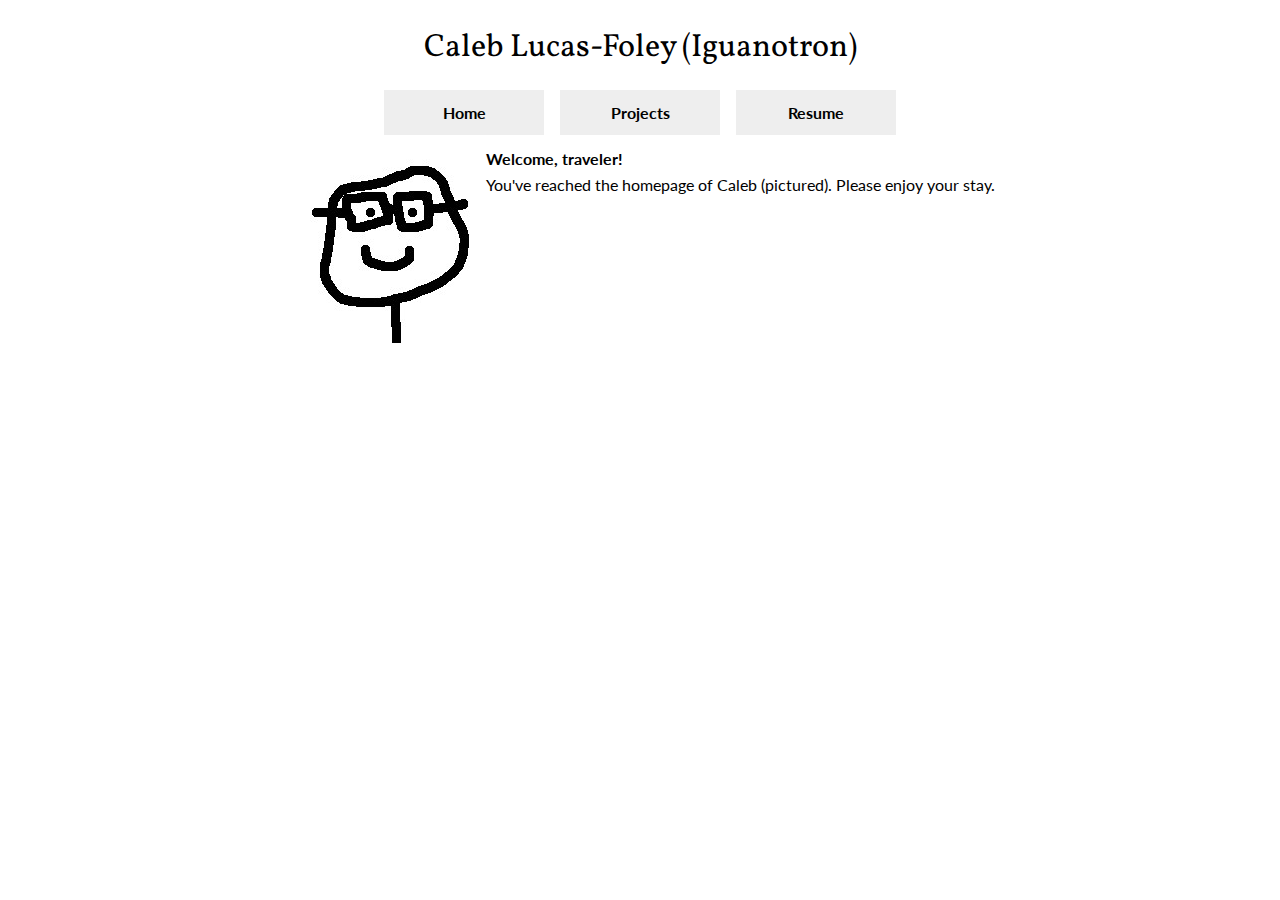
<file: index.html>
<!DOCTYPE html>
<html>
  <head>
    <meta charset="UTF-8"/>
    <meta name="viewport" content="width=device-width, initial-scale=1"/>
    <title>Caleb Lucas-Foley</title>
    <link rel="stylesheet" type="text/css" href="https://fonts.googleapis.com/css2?family=Lato&family=Vollkorn&display=swap">
    <link rel="stylesheet" type="text/css" href="style.css">
  </head>
  <body>
    <h1>Caleb&nbsp;Lucas-Foley (Iguanotron)</h1>
    <nav>
      <a href="index.html">Home</a>
      <a href="projects.html">Projects</a>
      <a href="resume.html">Resume</a>
    </nav>
    <div class="main">

      <div class="responsive-row">
        <img src="portrait.png" alt="A portrait of Caleb Lucas-Foley">
        <div class="responsive-text">
          <p><b>Welcome, traveler!</b></p>
          <p>You've reached the homepage of Caleb (pictured). Please enjoy your stay.</p>
        </div>
      </div>

    </div>
  </body>
</html>
</file>
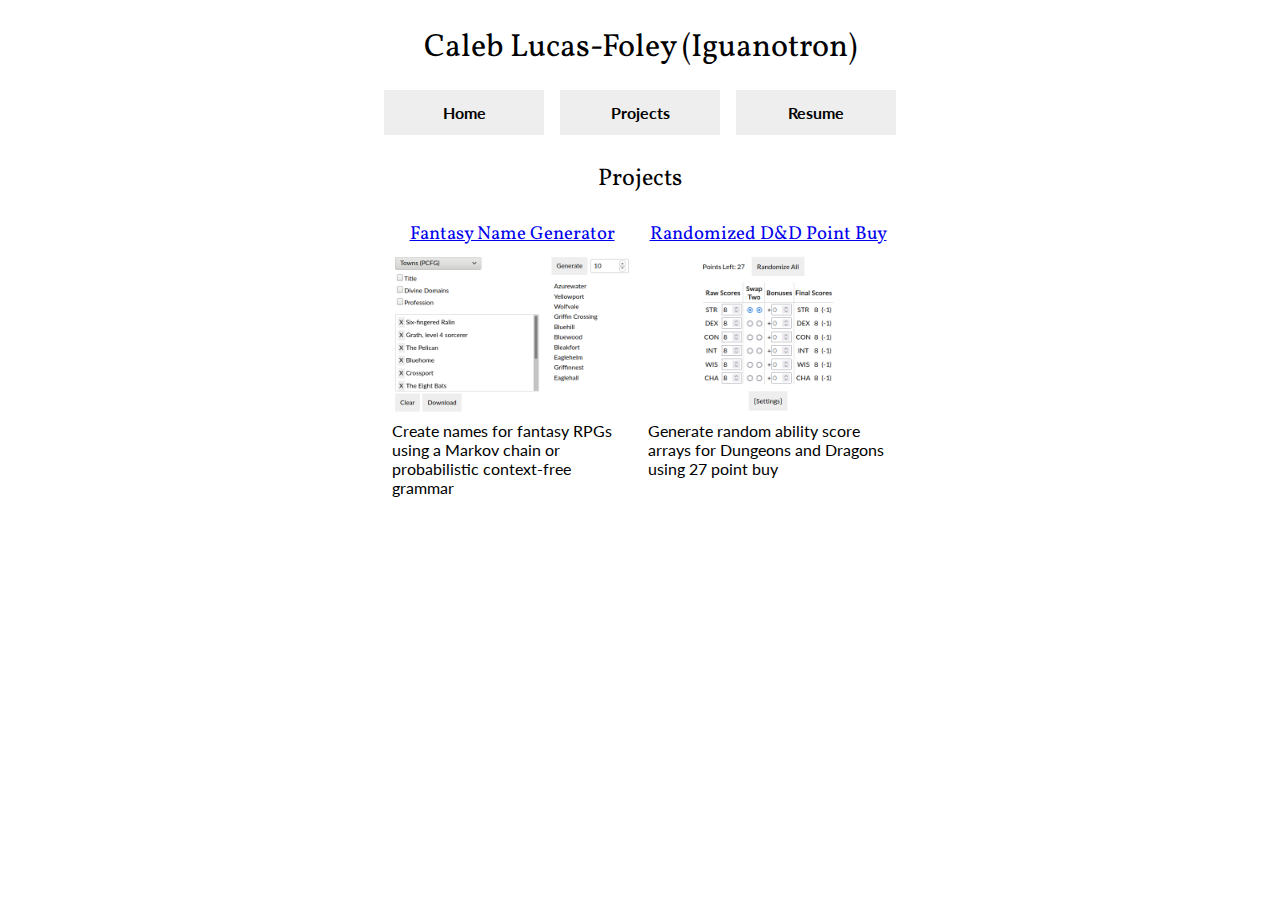
<file: projects.html>
<!DOCTYPE html>
<html>
  <head>
    <meta charset="UTF-8"/>
    <meta name="viewport" content="width=device-width, initial-scale=1"/>
    <title>Projects - Iguanotron</title>
    <link rel="stylesheet" type="text/css" href="https://fonts.googleapis.com/css2?family=Lato&family=Vollkorn&display=swap">
    <link rel="stylesheet" href="style.css"/>
  </head>
  <body>
    <h1>Caleb&nbsp;Lucas-Foley (Iguanotron)</h1>
    <nav>
      <a href="index.html">Home</a>
      <a href="projects.html">Projects</a>
      <a href="resume.html">Resume</a>
    </nav>
    <div class="main">
      <h2>Projects</h2>

      <div class="projects-grid">
        <div class="project">
          <h3><a href="https://caleblf.github.io/name-generator/">Fantasy Name Generator</a></h3>
          <img src="thumbs/name-generator.png" class="project-thumbnail">
          <p>Create names for fantasy RPGs using a Markov chain or
          probabilistic context-free grammar</p>
        </div>
        <div class="project">
          <h3><a href="https://caleblf.github.io/point-buy/">Randomized D&D Point Buy</a></h3>
          <img src="thumbs/point-buy.png" class="project-thumbnail">
          <p>Generate random ability score arrays for Dungeons and Dragons
          using 27 point buy</p>
        </div>
      </div>
      
    </div>
  </body>
</html>
</file>
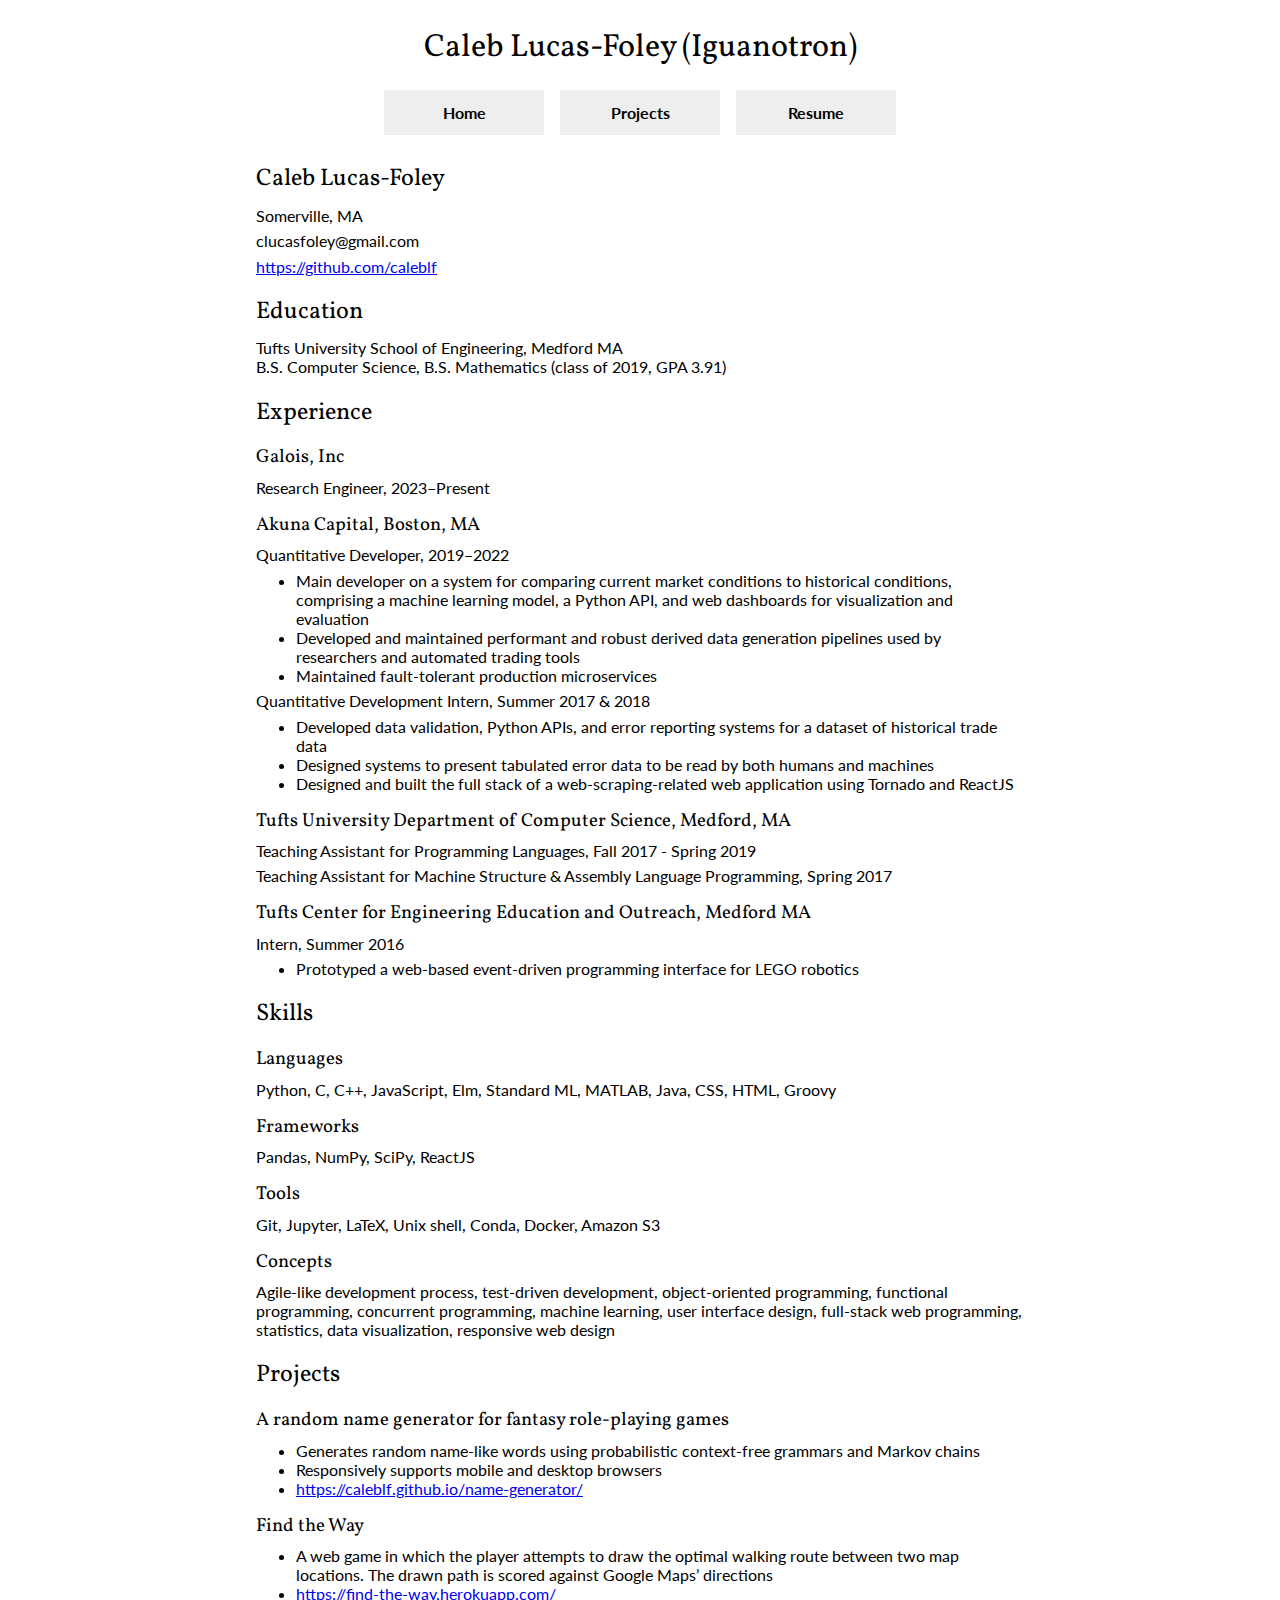
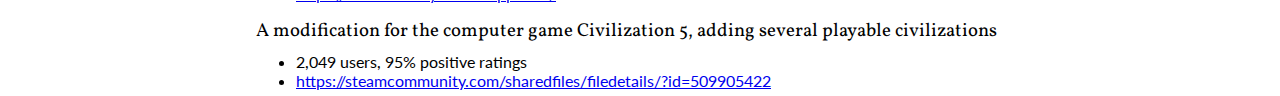
<file: resume.html>
<!DOCTYPE html>
<html>
  <head>
    <meta charset="UTF-8"/>
    <meta name="viewport" content="width=device-width, initial-scale=1"/>
    <title>Resume - Caleb Lucas-Foley</title>
    <link rel="stylesheet" type="text/css" href="https://fonts.googleapis.com/css2?family=Lato&family=Vollkorn&display=swap">
    <link rel="stylesheet" href="style.css"/>
  </head>
  <body>
    <h1>Caleb&nbsp;Lucas-Foley (Iguanotron)</h1>
    <nav>
      <a href="index.html">Home</a>
      <a href="projects.html">Projects</a>
      <a href="resume.html">Resume</a>
    </nav>
    <div class="main resume">
      <h2>Caleb Lucas-Foley</h2>

      <p>Somerville, MA</p>
      <p>clucasfoley@gmail.com</p>
      <p><a href="https://github.com/caleblf">https://github.com/caleblf</a></p>

      <h2>Education</h2>

      <p>Tufts University School of Engineering, Medford MA<br/>
      B.S. Computer Science, B.S. Mathematics (class of 2019, GPA 3.91)</p>

      <h2>Experience</h2>

      <h3>Galois, Inc</h3>
      <p>Research Engineer, 2023–Present</p>

      <h3>Akuna Capital, Boston, MA</h3>
      <p>Quantitative Developer, 2019–2022</p>
      <ul>
        <li>
          Main developer on a system for comparing current market conditions to historical conditions, comprising a
          machine learning model, a Python API, and web dashboards for visualization and evaluation
        </li>
        <li>
          Developed and maintained performant and robust derived data generation pipelines used by researchers
          and automated trading tools
        </li>
        <li>Maintained fault-tolerant production microservices</li>
      </ul>
      <p>Quantitative Development Intern, Summer 2017 & 2018</p>
      <ul>
        <li>Developed data validation, Python APIs, and error reporting systems for a dataset of historical trade data</li>
        <li>Designed systems to present tabulated error data to be read by both humans and machines</li>
        <li>Designed and built the full stack of a web-scraping-related web application using Tornado and ReactJS</li>
      </ul>

      <h3>Tufts University Department of Computer Science, Medford, MA</h3>
      <p>Teaching Assistant for Programming Languages, Fall 2017 - Spring 2019</p>
      <p>Teaching Assistant for Machine Structure & Assembly Language Programming, Spring 2017</p>
      
      <h3>Tufts Center for Engineering Education and Outreach, Medford MA</h3>
      <p>Intern, Summer 2016</p>
      <ul>
        <li>Prototyped a web-based event-driven programming interface for LEGO robotics</li>
      </ul>

      <h2>Skills</h2>

      <h3>Languages</h3>
      <p>Python, C, C++, JavaScript, Elm, Standard ML, MATLAB, Java, CSS, HTML, Groovy</p>

      <h3>Frameworks</h3>
      <p>Pandas, NumPy, SciPy, ReactJS</p>

      <h3>Tools</h3>
      <p>Git, Jupyter, LaTeX, Unix shell, Conda, Docker, Amazon S3</p>

      <h3>Concepts</h3>
      <p>
        Agile-like development process, test-driven development, object-oriented programming,
        functional programming, concurrent programming, machine learning, user interface design,
        full-stack web programming, statistics, data visualization, responsive web design
      </p>

      <h2>Projects</h2>

      <h3>A random name generator for fantasy role-playing games</h3>
      <ul>
        <li>Generates random name-like words using probabilistic context-free grammars and Markov chains</li>
        <li>Responsively supports mobile and desktop browsers</li>
        <li><a href="https://caleblf.github.io/name-generator/">https://caleblf.github.io/name-generator/</a></li>
      </ul>

      <h3>Find the Way</h3>
      <ul>
        <li>A web game in which the player attempts to draw the optimal walking route between two map locations. The drawn path is scored against Google Maps’ directions</li>
        <li><a href="https://find-the-way.herokuapp.com/">https://find-the-way.herokuapp.com/</a></li>
      </ul>

      <h3>A modification for the computer game Civilization 5, adding several playable civilizations</h3>
      <ul>
        <li>2,049 users, 95% positive ratings</li>
        <li><a href="https://steamcommunity.com/sharedfiles/filedetails/?id=509905422">https://steamcommunity.com/sharedfiles/filedetails/?id=509905422</a></li>
      </ul>
  </body>
</html>
</file>
<file: style.css>
/* Page Layout and Fonts */

* {
    box-sizing: border-box;
}

html, body {
    margin: 0;
    padding: 0;
}

body {
    font-family: "Lato", Calibri, Candara, Segoe, Segoe UI, Optima, Arial, sans-serif;
    display: flex;
    flex-flow: column;
    align-items: center;
    margin: 0 auto;
    padding-inline: 1rem;
    width: 100%;
    max-width: 50rem;
}

p, ul {
    margin-block: 0.4em;
}

h1, h2, h3, h4, h5, h6 {
    margin-top: 0.8em;
    margin-bottom: 0.4em;
}

h1, h2, h3, h4, h5, h6 {
    font-family: "Vollkorn", Georgia, serif;
    font-weight: normal;
}

h1, h2, h3 {
    text-align: center;
}
.resume > h1, .resume > h2, .resume > h3 {
    text-align: left;
}

button, input, select, textarea {
    color: black;
    font-size: initial;
    font-family: "Lato", Calibri, Candara, Segoe, Segoe UI, Optima, Arial, sans-serif;
}

optgroup, option {
    font-family: "Lato", Calibri, Candara, Segoe, Segoe UI, Optima, Arial, sans-serif;
}

.main {
    width: 100%;
}

/*  Navigation */

nav {
    display: flex;
    flex-flow: row wrap;
    justify-content: center;
    flex-shrink: 0;
}

nav > a {
    display: block;
    background-color: #eee;
    color: black;
    margin: 0.5em;
    padding: 0.8em;
    width: 10em;
    font-weight: bold;
    text-decoration: none;
    text-align: center;
}
nav > a:hover {
    background-color: turquoise;
}

/* Elements */

.frame {
    display: inline-block;
    border: 3px outset #eee;
    padding: 0.8rem;
    background-color: #eee;
    line-height: 0;
}
.frame > img {
    border: 3px inset #eee;
}

.responsive-row {
    /* For fixed-size content next to flexible content */
    width: 100%;
    display: flex;
    flex-flow: row wrap;
    justify-content: center;
}
.responsive-text {
    /* Wrap to next line if there's not enough space */
    min-width: 50%;
}

.projects-grid {
    display: flex;
    flex-flow: row wrap;
    justify-content: center;
    gap: 1rem;
}

.project {
    width: 15rem;
    display: flex;
    flex-flow: column nowrap;
    align-items: center;
}

.project-thumbnail {
    max-width: 15rem;
    max-height: 10rem;
    width: auto;
}
</file>
